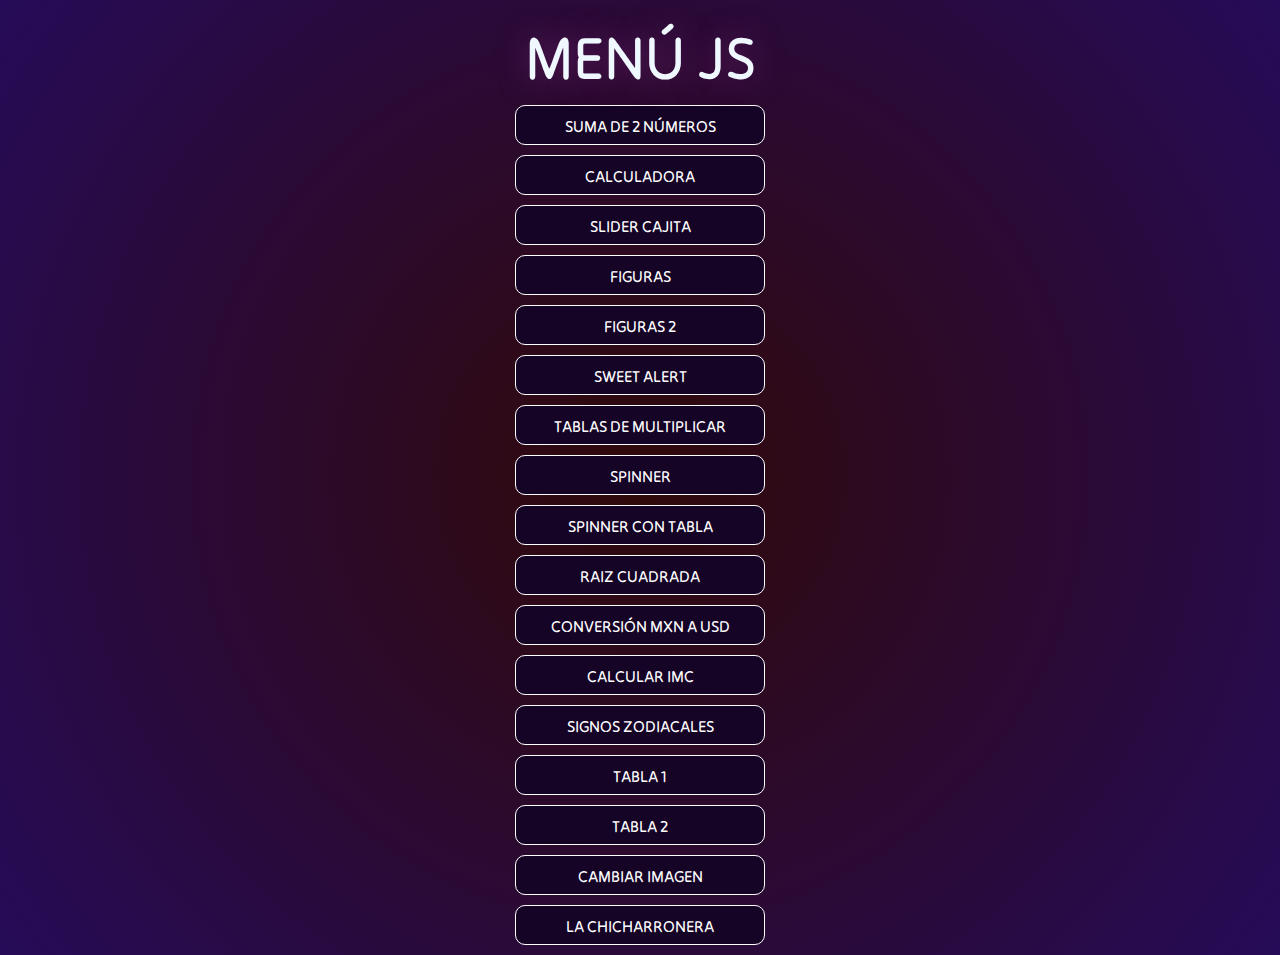
<file: index.html>
<!DOCTYPE html>
<html lang="en">
<head>
    <meta charset="UTF-8">
    <meta name="viewport" content="width=device-width, initial-scale=1.0">
    <title>PRACTICAS JS</title>
    <link rel="preconnect" href="https://fonts.googleapis.com">
<link rel="preconnect" href="https://fonts.gstatic.com" crossorigin>
<link href="https://fonts.googleapis.com/css2?family=Bree+Serif&family=Chakra+Petch:ital,wght@0,300;0,400;0,500;0,600;0,700;1,300;1,400;1,500;1,600;1,700&family=Tilt+Neon&display=swap" rel="stylesheet">
    <link rel="stylesheet" href="styles.css">
</head>
<body>
    <br>
    <h1>MENÚ JS</h1>
    <a href="01JS/index.html">SUMA DE 2 NÚMEROS</a>
    <a href="02Calculadora/index.html">CALCULADORA</a>
    <a href="03Slider/index.html">SLIDER CAJITA</a>
    <a href="04Figuras/index.html">FIGURAS</a>
    <a href="05Figuras2/index.html">FIGURAS 2</a>
    <a href="06SweetAlert/index.html">SWEET ALERT</a>
    <a href="07TablaMultiplicar/index.html">TABLAS DE MULTIPLICAR</a>
    <a href="08Spinner/index.html">SPINNER</a>
    <a href="09TablaySpinner/index.html">SPINNER CON TABLA</a>
    <a href="10Raiz/index.html">RAIZ CUADRADA</a>
    <a href="11PesosaDolares/index.html">CONVERSIÓN MXN A USD</a>
    <a href="12IMC/index.html">CALCULAR IMC</a>
    <a href="13Signos/index.html">SIGNOS ZODIACALES</a>
    <a href="tabla.html">TABLA 1</a>
    <a href="tabla2.html">TABLA 2</a>
    <a href="cambiar.html">CAMBIAR IMAGEN</a>
    <a href="chicharronera.html">LA CHICHARRONERA</a>
    
</body>
</html>
</file>
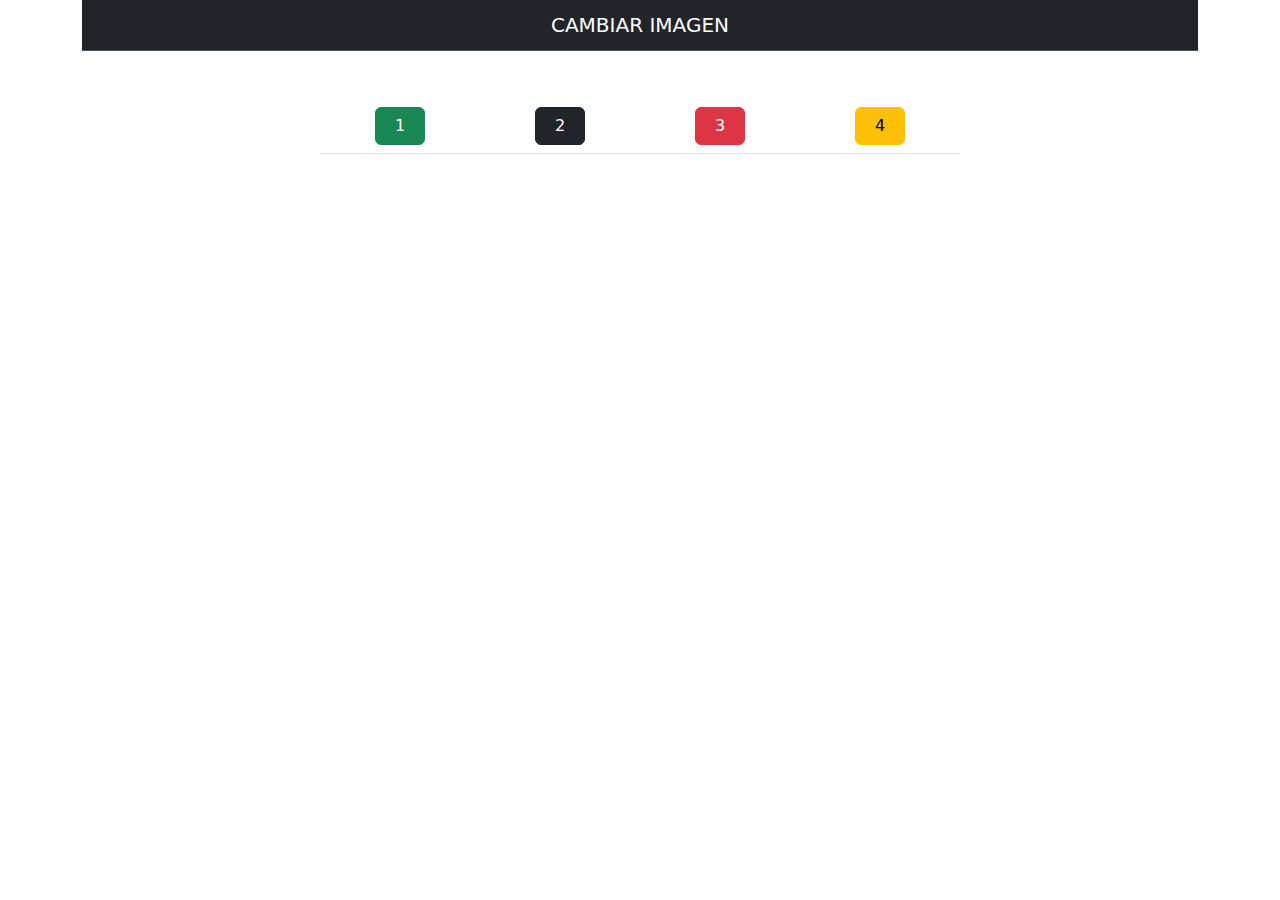
<file: cambiar.html>
<!DOCTYPE html>
<html lang="en">
<head>
    <meta charset="UTF-8">
    <meta name="viewport" content="width=device-width, initial-scale=1.0">
    <title>CAMBIAR IMAGEN</title>
    <link rel="stylesheet" href="/bootstrap-5.3.3-dist/css/bootstrap.min.css">
    <style>
      button:hover{
        scale: 1.3;
        box-shadow: 5px 0 15px rgb(132, 185, 156);
      }
      button{
        width: 50px;
      }
    </style>
</head>
<body class="text-center">
    
    <div class="container">
        <nav class="navbar bg-dark border-bottom border-body" data-bs-theme="dark">
          <div class="container-fluid">
            <span class="navbar-brand m-auto w-100 h1">CAMBIAR IMAGEN</span>
          </div>
        </nav>
      </div><br><br>

      <table class="table w-50 m-auto">
  <tr>
    <td><button type="button" class="btn btn-success m-auto" id="b1">1</button></td>
    <td><button type="button" class="btn btn-dark" id="b2">2</button></td>
    <td><button type="button" class="btn btn-danger" id="b3">3</button></td>
    <td><button type="button" class="btn btn-warning" id="b4">4</button></td>
  </tr>
</table><br>
<div id="img"></div>
    
    <script src="cambiar.js"></script>
</body>
  </html>
</file>
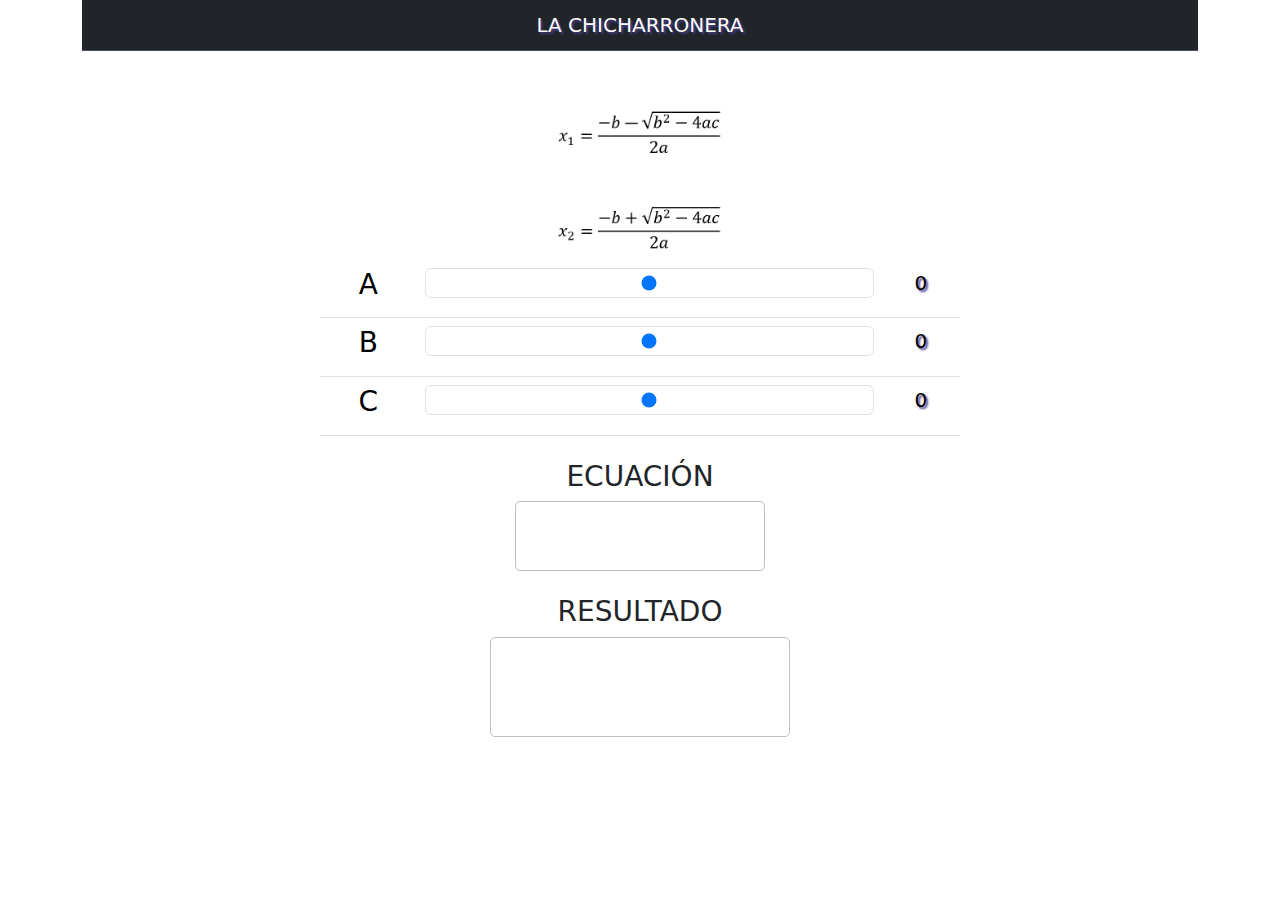
<file: chicharronera.html>
<!DOCTYPE html>
<html lang="en">
<head>
    <meta charset="UTF-8">
    <meta name="viewport" content="width=device-width, initial-scale=1.0">
    <title>CHICHARRONERA</title>
    <link rel="stylesheet" href="/bootstrap-5.3.3-dist/css/bootstrap.min.css">
    <link rel="stylesheet" href="chicharronera.css">
</head>
<body class="text-center">
    <div class="container">
        <nav class="navbar bg-dark border-bottom border-body" data-bs-theme="dark">
          <div class="container-fluid">
            <span class="navbar-brand m-auto w-100 h1">LA CHICHARRONERA</span>
          </div>
        </nav>
      </div><br><br>

<div id="chi"> </div>

      <table class="table w-50 m-auto">
        <tr>
          <td><h3>A</h3></td>
            <td><input type="range" min="-20" max="20" value="0" id="ca" class="form-control"></td>
            <td><div id="va"></div></td>
        </tr>
        <td><h3>B</h3></td>
        <td><input type="range" min="-20" max="20" value="0" id="cb" class="form-control"></td>
        <td><div id="vb"></div></td>
    </tr>

    <td><h3>C</h3></td>
    <td><input type="range" min="-20" max="20" value="0" id="cc" class="form-control"></td>
    <td><div id="vc"></div></td>
</tr>
      </table><br>
      
      <h3>ECUACIÓN</h3>
<div id="ec"></div><br>

<h3>RESULTADO</h3>
      <div id="r"></div>
    <script src="chicharronera.js"></script>
</body>
                             </html>
</file>
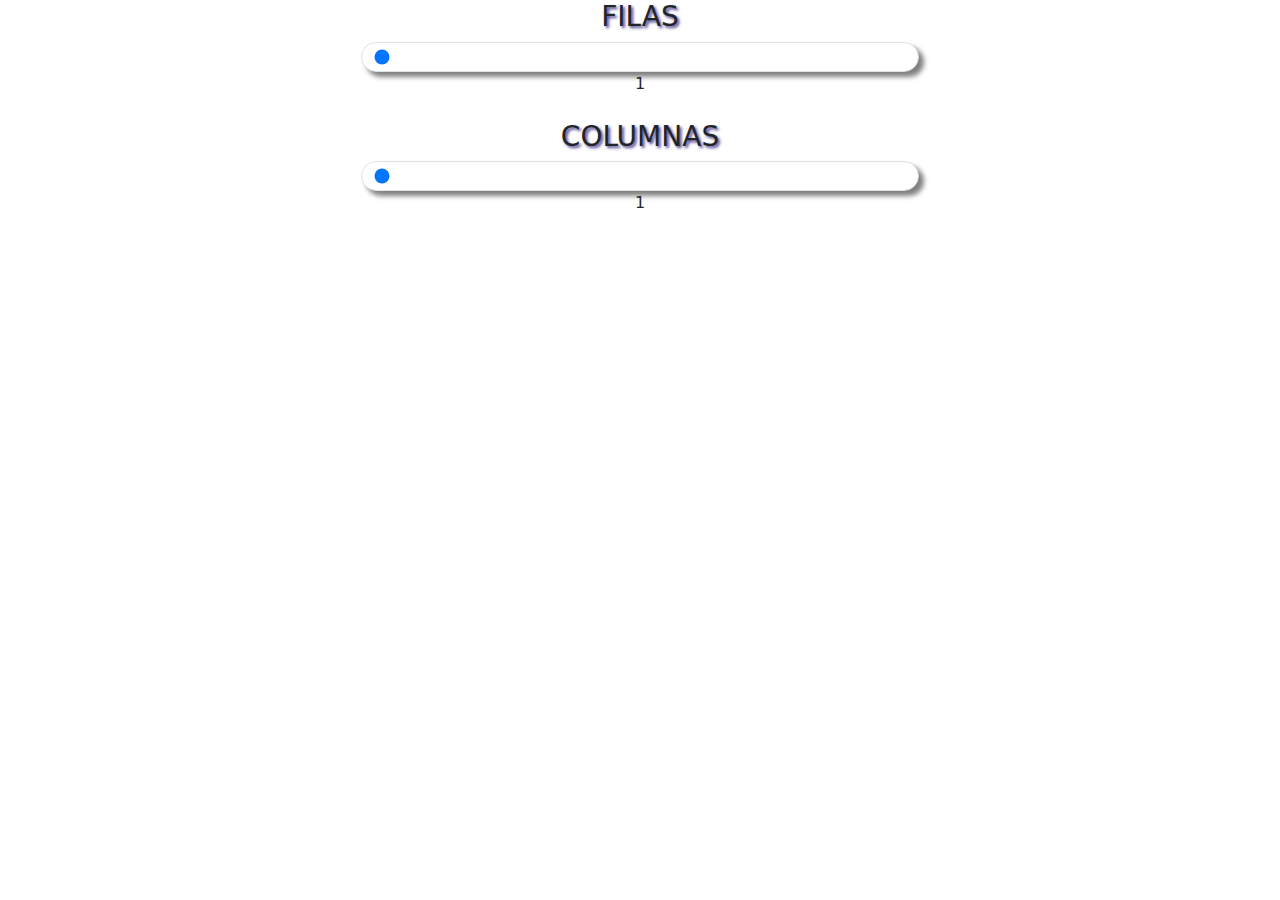
<file: tabla.html>
<!DOCTYPE html>
<html lang="en">
<head>
    <meta charset="UTF-8">
    <meta name="viewport" content="width=device-width, initial-scale=1.0">
    <title>Filas y Columnas</title>
    <link rel="stylesheet" href="/bootstrap-5.3.3-dist/css/bootstrap.min.css">
    <link rel="stylesheet" href="tabla.css">

</head>
<body class="text-center">
    <div class="container">
       
  <h3>FILAS</h3>
    <input type="range" min="1" max="50" value="1" id="fila"  class="form-control w-50 m-auto">
        <div id="vfila"></div><br>
       <h3>COLUMNAS</h3>
      <input type="range" min="1" max="50" value="1" id="columna"  class="form-control w-50 m-auto">
        <div id="vcolumna"></div><br>
        

<table id="tabla"></table>

<script src="tabla.js"></script>
</body>
</html>
</file>
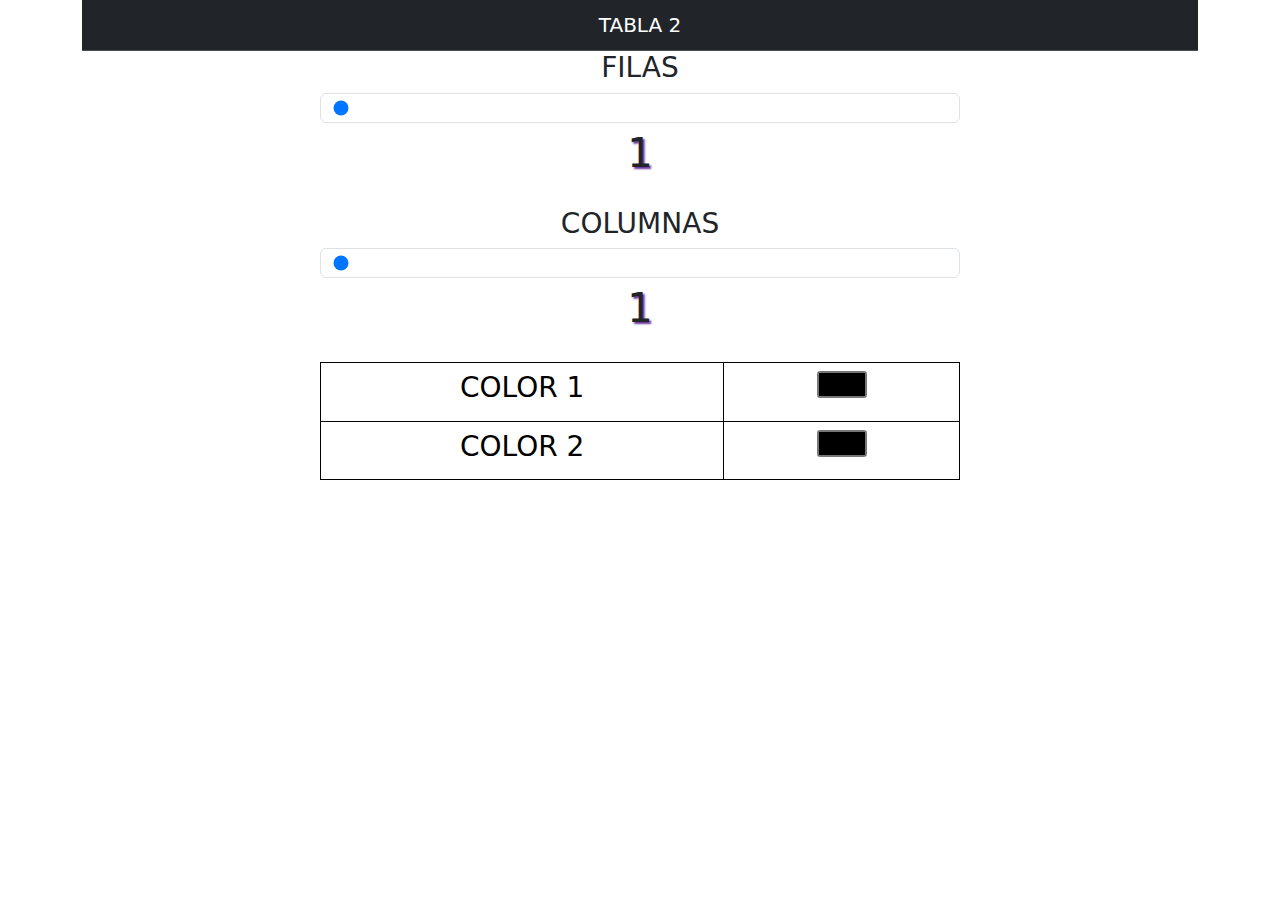
<file: tabla2.html>
<!DOCTYPE html>
<html lang="en">
<head>
    <meta charset="UTF-8">
    <meta name="viewport" content="width=device-width, initial-scale=1.0">
    <title>TABLA 2</title>
    <link rel="stylesheet" href="/bootstrap-5.3.3-dist/css/bootstrap.min.css">
    <link rel="stylesheet" href="tabla2.css">
    
</head>
<body class="text-center">

    <div class="container">
        <nav class="navbar bg-dark border-bottom border-body" data-bs-theme="dark">
          <div class="container-fluid">
            <span class="navbar-brand m-auto w-100 h1">TABLA 2</span>
          </div>
        </nav>
      </div>

<h3>FILAS</h3>
<input type="range" min="1" max="50" value="1" id="fi" class="form-control w-50 m-auto">
<div id="vfi"></div><br>

<h3>COLUMNAS</h3>
<input type="range" min="1" max="50" value="1" id="co" class="form-control w-50 m-auto">
<div id="vco"></div><br>

<table id="t" class="table w-50 m-auto">
    <tr id="h">
        <td id="o"><h3>COLOR 1</h3></td>
        <td id="o"><input type="color" id="c1"></td>
    </tr>

    <tr id="h">
        <td id="o"><h3>COLOR 2</h3></td>
<td id="o"><input type="color" id="c2"></td>
    </tr>
</table><br>




<table id="ta"></table>


<script src="tabla2.js"></script>
</body>
  </html>
</file>
<file: styles.css>
*{
    margin: 0;
    padding: 0;
    box-sizing: border-box;

}

body{
    font-family: "Tilt Neon", sans-serif;
text-align: center;
color: aliceblue;
background: rgb(56, 6, 97);
background:radial-gradient(circle, rgb(48, 9, 9) 0%, rgb(38, 11, 88)100%);
}
h1{
    font-size: 60px;
    text-shadow: 0 0 30px rgb(100, 31, 100);
}
a{
    display: block;
    color: white;
    text-decoration: none;
    width: 250px;
    height: 40px;
    margin: 10px auto;
    background-color: rgb(22, 4, 39);
    border-radius: 10px;
    padding: 10px;
    border: 1px solid white;
}
a:hover{
    box-shadow: 0 0 5px rgb(5, 55, 190);
    border: 1px solid black;
    background-color: rgb(7, 11, 37);
    color: rgb(186, 88, 199);
    transform: scale(1.2);

}
</file>
<file: chicharronera.css>
*{
    margin:0;
    padding:0;
    box-sizing: border-box;
}

div{
    font-size: 20px;
    text-shadow: 2px 2px 2px darkslateblue;
}

#ec{
  border: 1px solid silver;
  height: 70px;
  width: 250px;
  display: flex;
  align-items: center;
  justify-content: center;
  margin: auto;
  border-radius: 5px;
}


#r{
  border: 1px solid silver;
  height: 100px;
  width: 300px;
  display: flex;
  align-items: center;
  justify-content: center;
  margin: auto;
  border-radius: 5px;
}
</file>
<file: tabla.css>
table {
border-collapse: collapse;
border: 1px solid black;
margin: 0 auto;
}

td {
border: 1px solid black;
width: 40px;
height: 40px;
text-align: center; 
 }
 h3{
   text-shadow: 2px 2px 3px darkslateblue;
 }
 #fila{
       font-size: 30px;
    border-radius: 20px;
    box-shadow: 5px 5px 5px grey;
 }
  #columna{
       font-size: 30px;
    border-radius: 20px;
    box-shadow: 5px 5px 5px grey;
 }
</file>
<file: tabla2.css>
*{
    margin: 0;
    padding: 0;
    box-sizing: border-box;
}

#vfi{
    font-size: 40px;
    text-shadow: 2px 2px 2px rebeccapurple;
}

#vco{
    font-size: 40px;
    text-shadow: 2px 2px 2px rebeccapurple;
}

#ta{
    border-collapse: collapse;
    margin: 0 auto;
    border-radius: 5px;
}

td {
    border: 1px solid rgb(0, 0, 0);
    border-radius: 5px;
    width: 40px;
    height: 40px;
    text-align: center; 
}

tr{
    border: 1px solid rgb(0, 0, 0);
    border-radius: 5px;
    width: 40px;
    height: 40px;
    text-align: center; 
}


#o {
    border-radius: 50px;
    width: 40px;
    height: 40px;
    text-align: center; 
}

#h{
    border-radius: 50px;
    width: 40px;
    height: 40px;
    text-align: center; 
}
</file>
